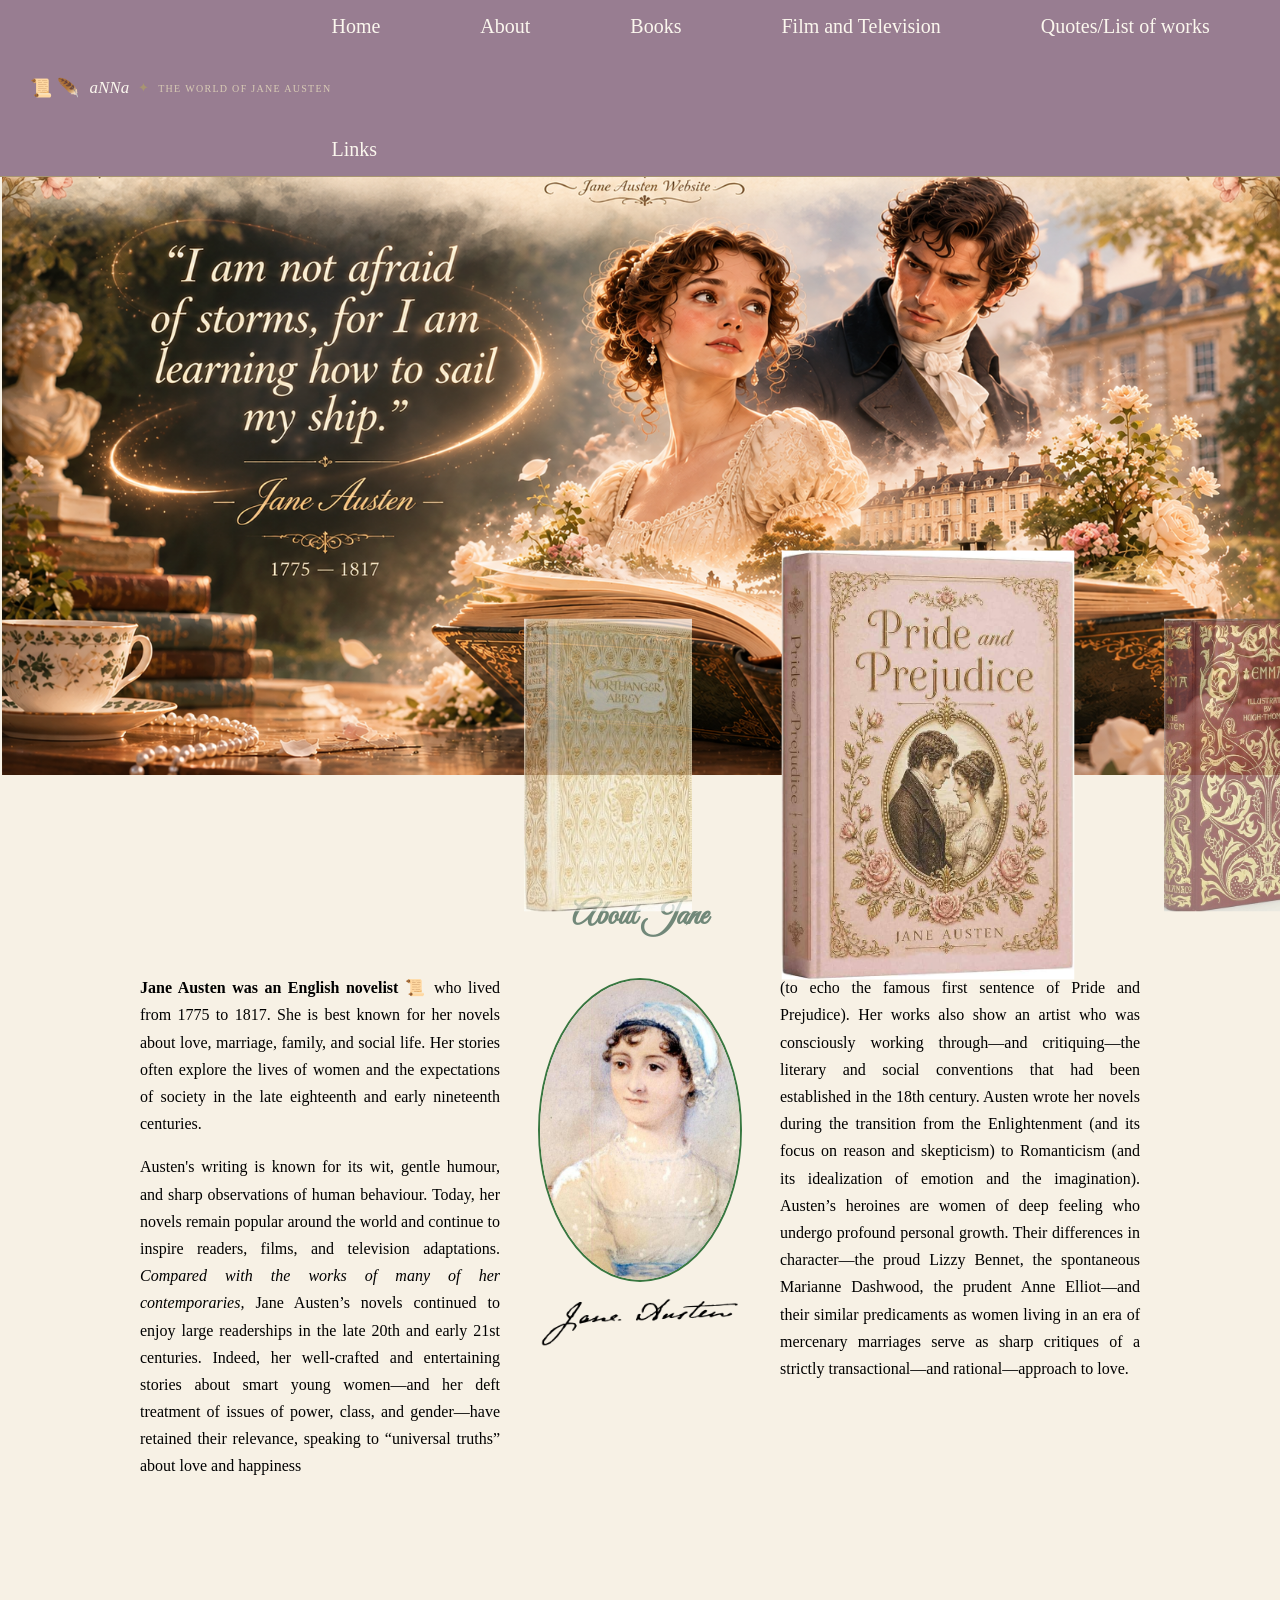
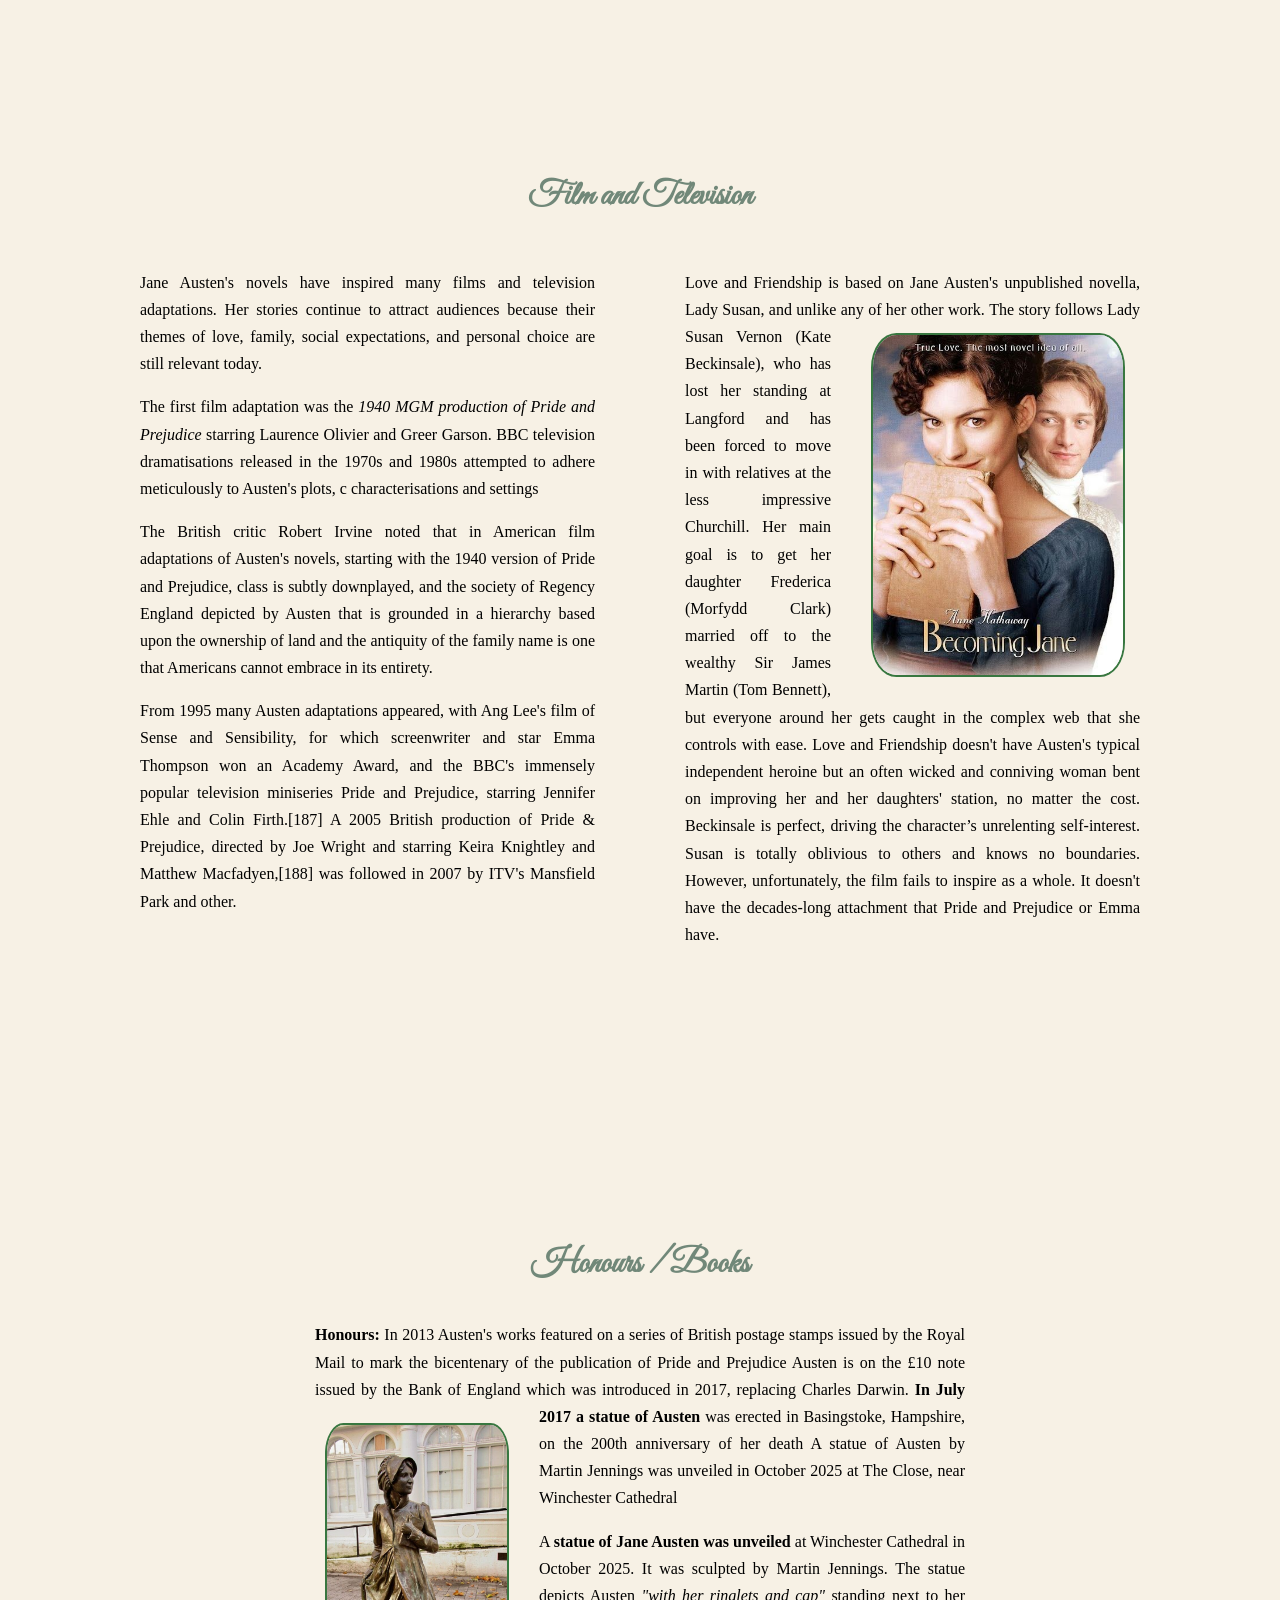
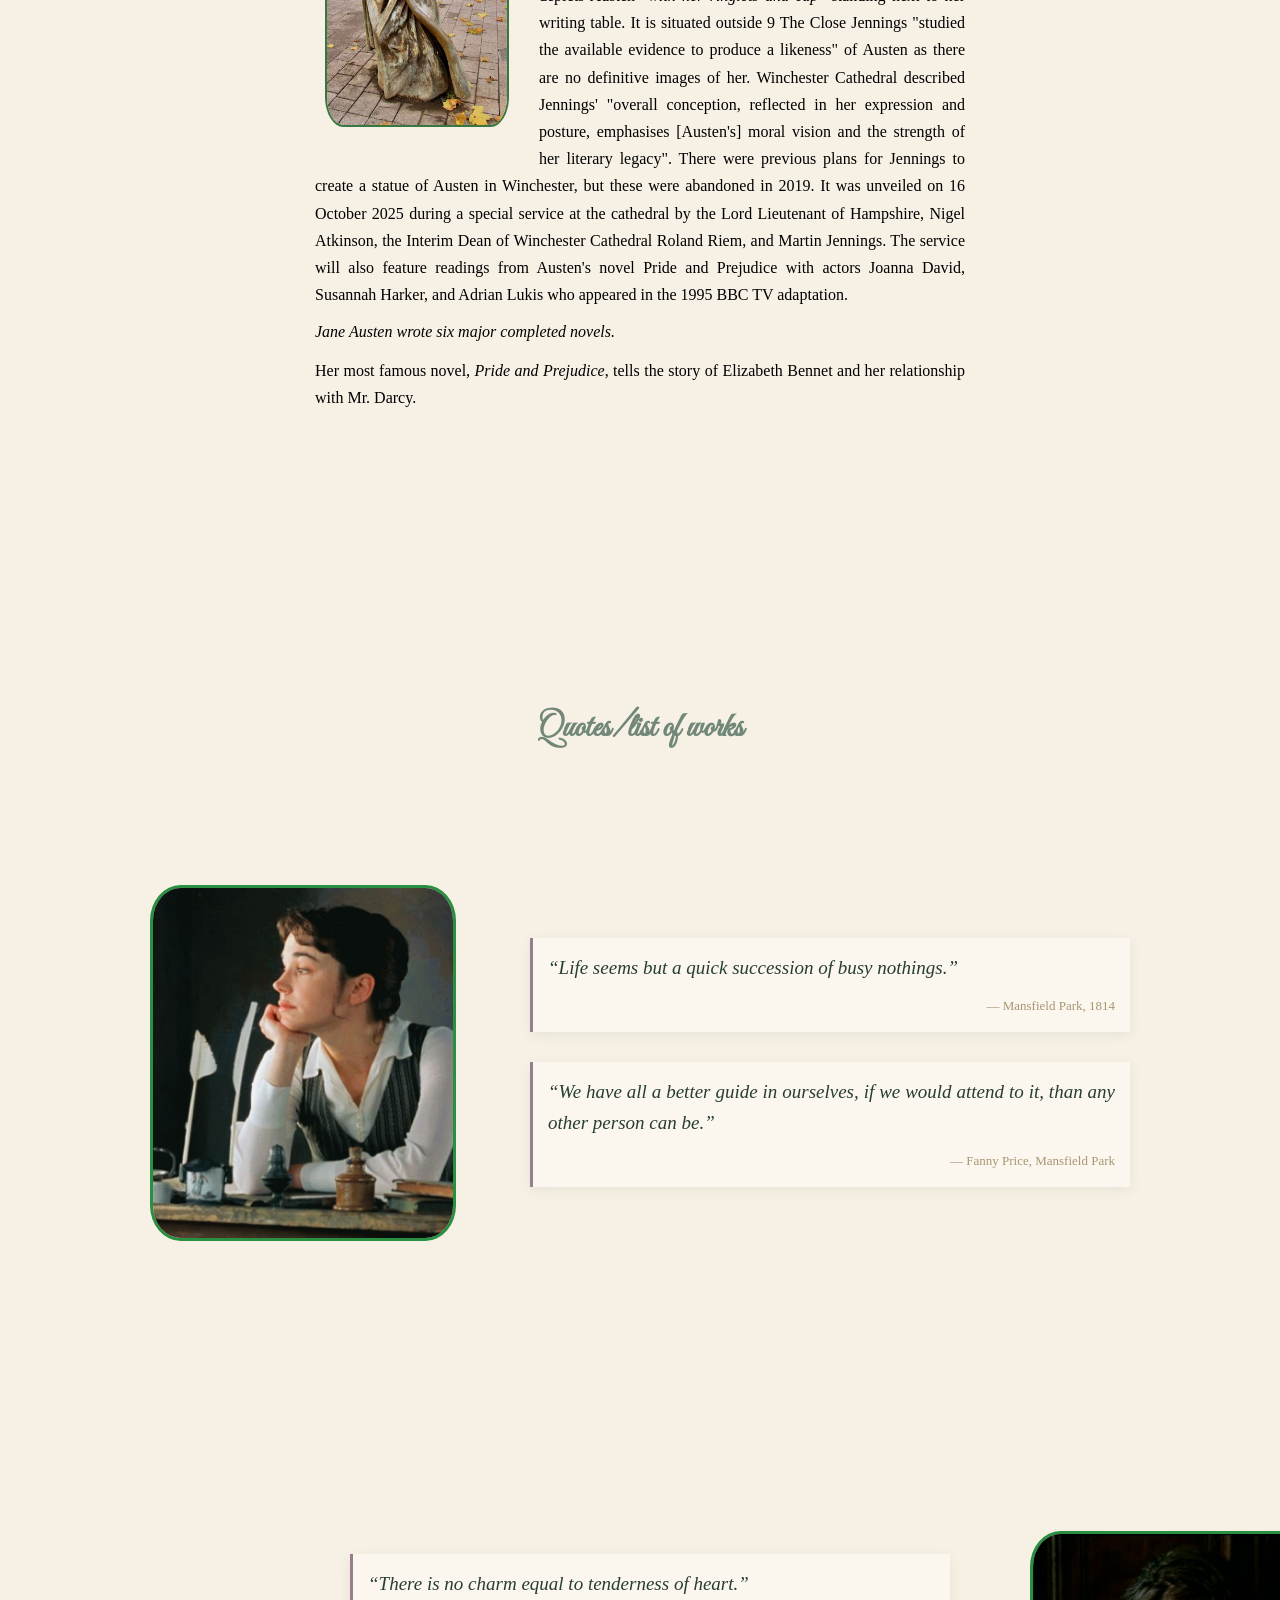
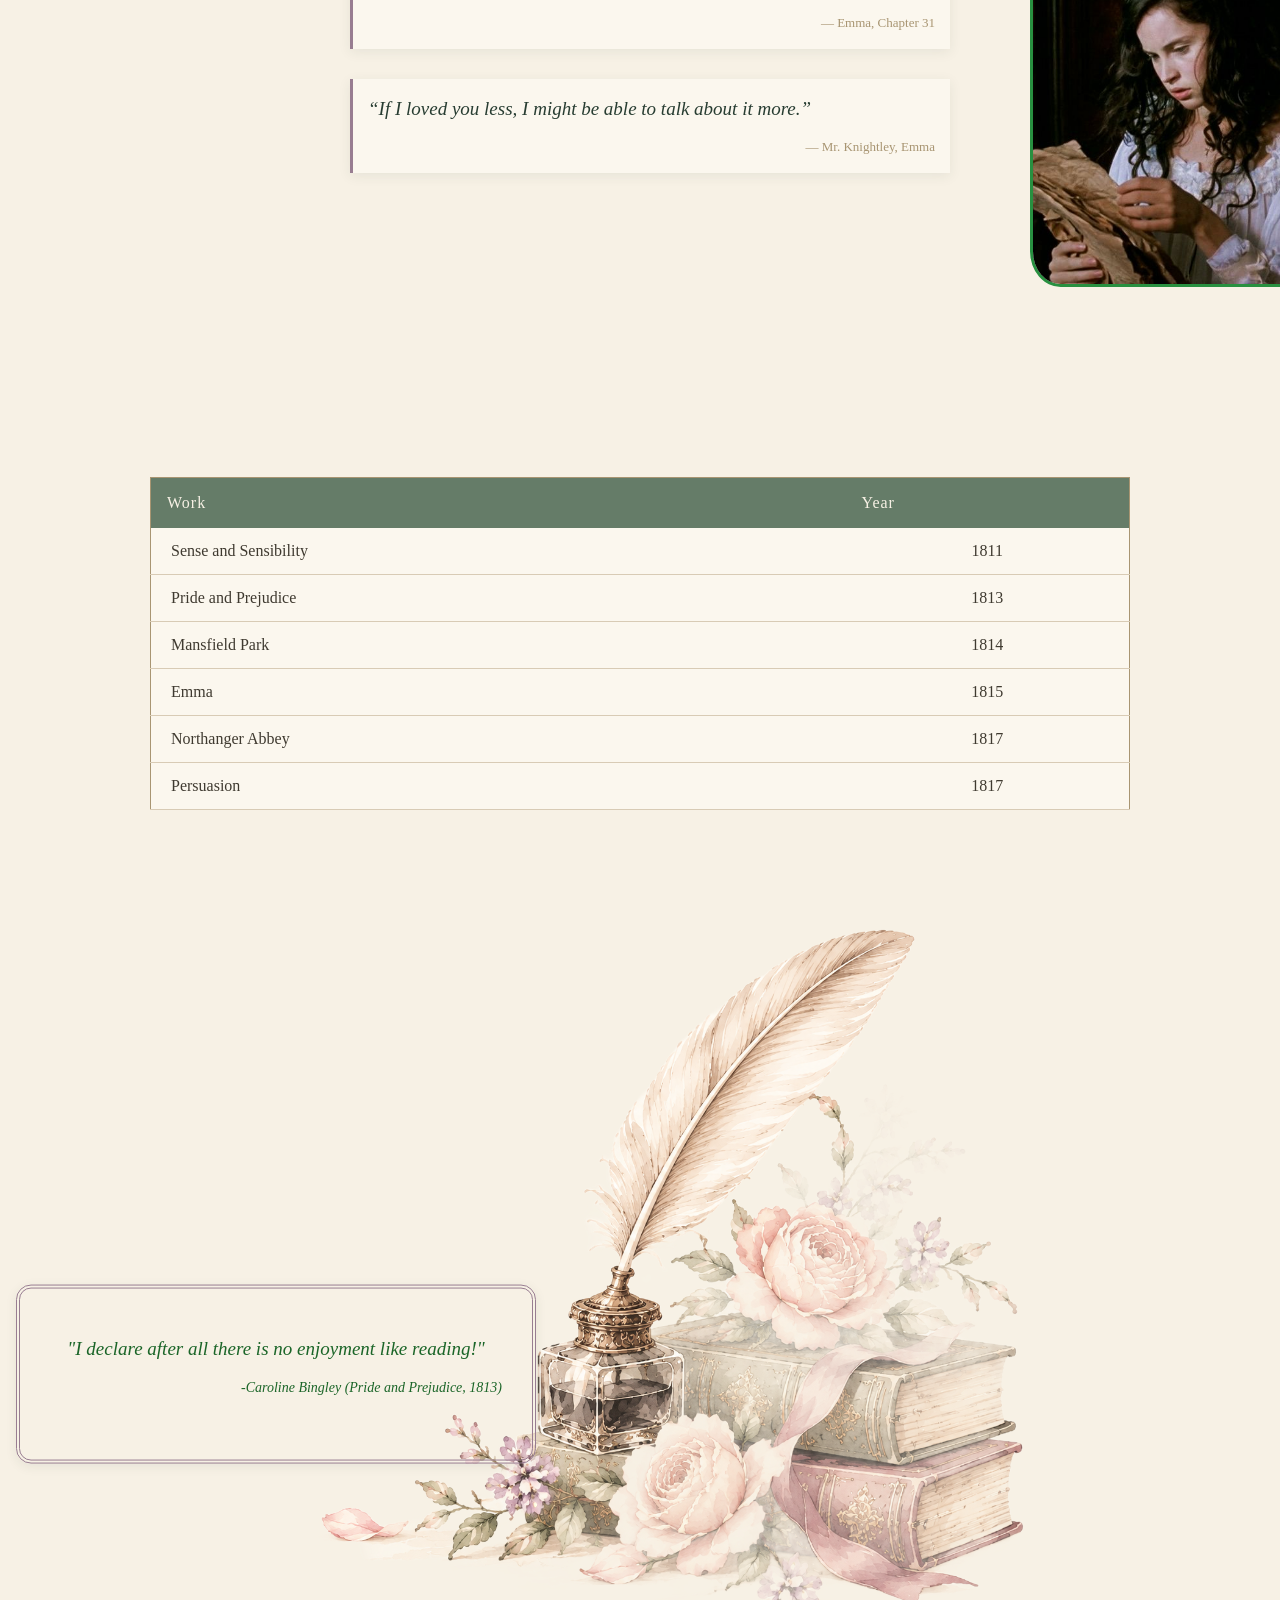
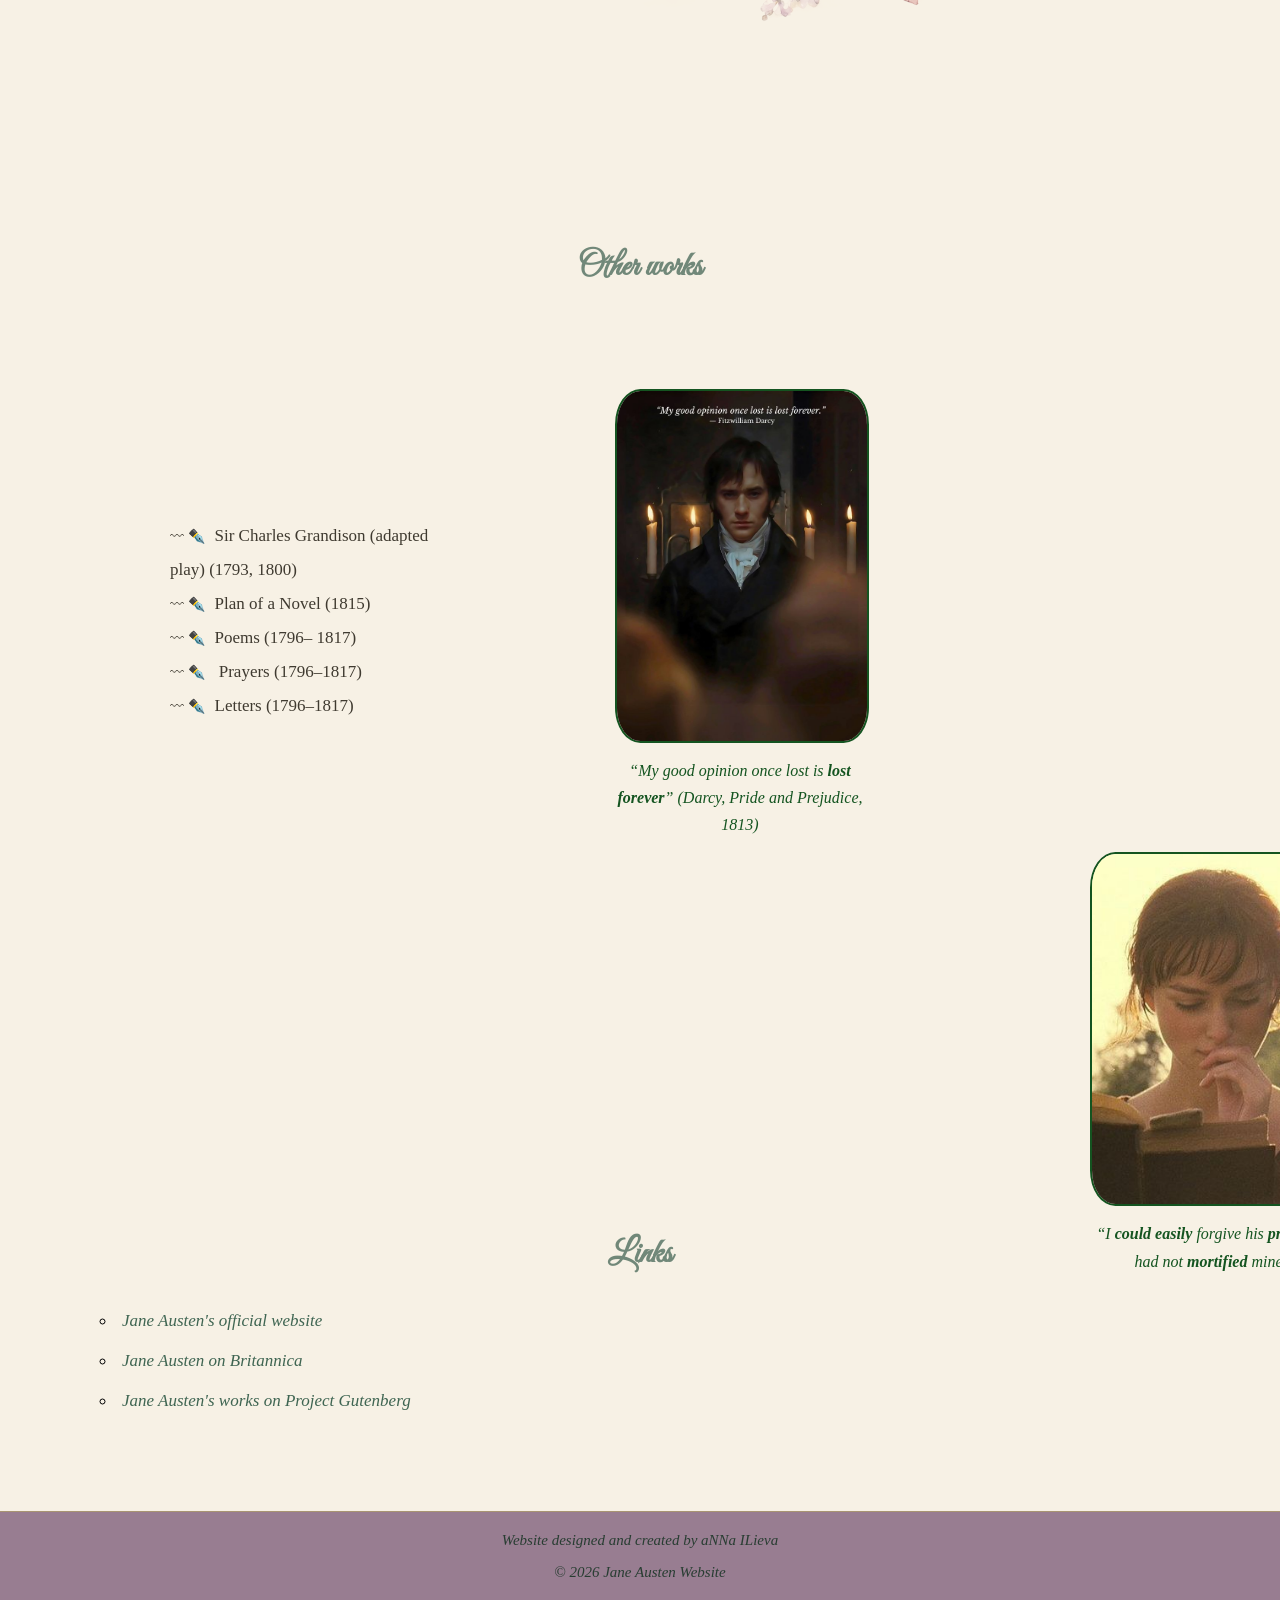
<file: index.html>
<!Doctype html>
<html lang="en">
  <head>
    <meta charset="UTF-8">
    <meta name="viewport" content="width=device-width, initial-scale=1.0">
    <title> ✒️ Jane Austen | Website Project</title>
<link rel="icon" type="image/png" sizes="16x16" href="image/favicon-16x16.png">
    <link rel="stylesheet" href="style/style.css">
  </head>
  
  <body id="home">
  
    <header>
      <div class="logo">
    <span class="logo-main">aNNa</span>
    <span class="logo-star">✦</span>
    <span class="logo-sub">THE WORLD OF JANE AUSTEN</span>
</div>
      <nav>
        <a href="#home">Home</a>
        <a href="#about">About</a>
        <a href="#books">Books</a>
        <a href="#film">Film and Television</a>
        <a href="#list">Quotes/List of works </a>
        <a href="#links">Links</a>
      </nav>
    </header>
    <main>



<section class="hero-slider">
    <img
        class="background"
        src="image/Austen Romance in Bloom.png"
        alt="Jane Austen — Literature, Elegance, Timelessness"
    >
</section>

<div class="book-carousel">
    <img src="image/book1.png" class="book-cover" alt="Book 1">
    <img src="image/book2.png" class="book-cover" alt="Book 2">
    <img src="image/book3.png" class="book-cover" alt="Book 3">
</div>
  
    <section id="about">

      <h2> About Jane </h2>


      <div class="about-layout">

    <div class="about-left">
      
    <p>
       <strong> Jane Austen was an English novelist &#128220</strong>  who lived from 1775 to 1817.
        She is best known for her novels about love, marriage, family,
        and social life. 
       
        Her stories often explore the lives of women
        and the expectations of society in the late eighteenth and early
        nineteenth centuries.
    </p> 
    
  
    <p>
    Austen's writing is known for its wit, gentle humour, and sharp
        observations of human behaviour. Today, her novels remain popular
        around the world and continue to inspire readers, films, and
        television adaptations.
   <em> Compared with the works of many of her contemporaries,  </em> 
      Jane Austen’s novels continued to enjoy large readerships in the late 20th and early 21st centuries. 
      Indeed, her well-crafted and entertaining stories about smart young women—and her deft treatment of issues of power,
       class, and gender—have retained their relevance, speaking to “universal truths” 
       about love and happiness 
    </p>
     </div>
      <div class="portrait-box">

    <img src="image/jane-austen.jpeg"
         alt="Portrait of Jane Austen"
         class="jane-austen">

    <img src="image/Jane_Austen_signature_from_her_will.svg.webp"
         alt="Jane Austen's signature"
         class="signature">

</div>
   
        <div class="about-right">
         
    <p> 
      (to echo the famous first sentence of Pride and Prejudice).
       Her works also show an artist who was consciously working through—and critiquing—the
        literary and social conventions that had been established in the 18th century.
         Austen wrote her novels during the transition from the Enlightenment 
         (and its focus on reason and skepticism) to Romanticism (and its idealization
         of emotion and the imagination).
          Austen’s heroines are women of deep feeling who undergo profound personal growth. 
          Their differences in character—the proud Lizzy Bennet, the spontaneous Marianne Dashwood, 
          the prudent Anne Elliot—and their similar predicaments as women living in an era of 
          mercenary marriages serve as sharp critiques of a strictly transactional—and rational—approach to love.
    </p>
    </div>
</div>
     </section>
    
   
    <section id="film"
    class="film-text"
     >
     <h2> Film and Television</h2>
     <div class="film-content">
    <div class="film-left">
    <p>
     Jane Austen's novels have inspired many films and television
        adaptations. Her stories continue to attract audiences because
        their themes of love, family, social expectations, and personal
        choice are still relevant today.
    </p>
    <p> 
      The first film adaptation was the <em> 1940 MGM production of Pride and Prejudice </em>
  
      starring Laurence Olivier and Greer Garson. BBC television dramatisations 
      released in the
      
       
      1970s and 1980s attempted to adhere meticulously to Austen's plots, c
      characterisations and settings
    </p>

    <p> 
      The British critic Robert Irvine noted that in American film adaptations of Austen's novels, 
      starting with the 1940 version of Pride and Prejudice, class is subtly downplayed, 
      and the society of Regency England 
     
      depicted by Austen that is grounded in a hierarchy based upon the ownership of land and 
      the antiquity of the family name is one that Americans cannot embrace in its entirety.
    </p>
    <p> 
      From 1995 many Austen adaptations appeared, with Ang Lee's film of Sense and Sensibility, for which screenwriter 
      and star Emma Thompson won an Academy Award, and the BBC's immensely popular television miniseries Pride and Prejudice, 
      starring Jennifer Ehle and Colin Firth.[187] A 2005 British production of Pride & Prejudice, directed by Joe Wright and 
      starring Keira Knightley and Matthew Macfadyen,[188] was followed in 2007 by ITV's Mansfield Park and other.
    </div>

    <div class="film-right">
  
    
  
    <p>
      Love and Friendship is based on Jane Austen's unpublished novella, Lady Susan, and unlike any of her other work. 
      <img src="image/Tv.jpg"  alt="Film and Television"class="film">
      The story follows Lady Susan Vernon (Kate Beckinsale), who has lost her standing at Langford and has been forced to move 
      in with relatives at the less impressive Churchill. Her main goal is to get her daughter Frederica (Morfydd Clark) married off 
      to the wealthy 
      Sir James Martin (Tom Bennett), but everyone around her gets caught in the complex web that she controls with ease.
Love and Friendship doesn't have Austen's typical independent heroine but an often wicked and conniving woman bent on
 improving her and her daughters' station, no matter the cost. Beckinsale is perfect, driving the character’s unrelenting self-interest. 
 Susan is totally oblivious to others and knows no boundaries. However, unfortunately, the film fails to inspire as a whole. 
 It doesn't have the decades-long attachment that Pride and Prejudice or Emma have.
    </p>

    </div>
</div>
   
     </section>

     <section id="books"> 
    <h2>Honours / Books </h2>
  
       <p> <b>Honours: </b>    
    
      In 2013 Austen's works featured on a series of British postage stamps issued by the Royal Mail to mark
       the bicentenary of the publication of Pride and Prejudice
    Austen is on the £10 note issued by the Bank of England which was introduced in 2017, replacing Charles Darwin.
    <img src="image/jane_austen_statue.jpg" alt="Statue of Jane Austen" class="statue">
     <strong> In July 2017 a statue of Austen </strong> was erected in Basingstoke, Hampshire, on the 200th anniversary of her death
    A statue of Austen by Martin Jennings was unveiled in October 2025 at The Close, near Winchester Cathedral
    </p>
    <p> 
      A <strong> statue of Jane Austen was unveiled</strong> at Winchester Cathedral in October 2025. It was sculpted by Martin Jennings.

The statue depicts Austen <em> "with her ringlets and cap"   </em>standing next to her writing table. It is situated outside 9 The Close
Jennings "studied the available evidence to produce a likeness" of Austen as there are no definitive images of her. 
Winchester Cathedral described Jennings' "overall conception, reflected in her expression and posture, 
emphasises [Austen's] moral vision and the strength of her literary legacy".

There were previous plans for Jennings to create a statue of Austen in Winchester, but these were abandoned in 2019.
It was unveiled on 16 October 2025 during a special service at the cathedral by the Lord Lieutenant of Hampshire, Nigel Atkinson, 
the Interim Dean of Winchester Cathedral Roland Riem, and Martin Jennings. The service will also feature readings 
from Austen's novel Pride and Prejudice with actors Joanna David, Susannah Harker, and Adrian Lukis who appeared 
in the 1995 BBC TV adaptation.
    </p>
      <em>Jane Austen wrote six major completed novels. </em>
    
     
      <p>
         Her most famous novel, <em>Pride and Prejudice</em>, tells the
        story of Elizabeth Bennet and her relationship with Mr. Darcy.
      </p>
        </section>
  
    <section id="list" class="list-text">
      <h2> Quotes/list of works</h2>
      <div class="works-layout">

      <div class="works-first-row">
      <div class="works-photo">
         <img  src="image/park1.jpg" alt="Mansfield Park">
        </div>
         <div class="work-quotes">
        <div class="work-quote">
      “Life seems but a quick succession of busy nothings.”
      <p>— Mansfield Park, 1814</p>
    </div>
    <div class="work-quote">
“We have all a better guide in ourselves, if we would attend to it, than any other person can be.”
<p> — Fanny Price, Mansfield Park</p>
</div>
</div>
</div>
 <div class="works-second-row">
        <div class="work-quotes">
        <div class="work-quote">
             “There is no charm equal to tenderness of heart.”
      <p>— Emma, Chapter 31</p>
      </div>
     
         <div class="work-quote">
      “If I loved you less, I might be able to talk about it more.”
      <p>— Mr. Knightley, Emma</p>
    </div>
    </div>
     <div class="works-photo works-photo2">
        <img src= "image/abbey2.jpg" alt="Northanger Abbey">
        </div>
       
  
    </div>
          <div class="works-table">
      <table>
        <tr>
          <th>Work</th>
          <th>Year</th>
        </tr>
         <tr><td>Sense and Sensibility</td><td>1811</td></tr>
        <tr><td>Pride and Prejudice</td><td>1813</td></tr>
        <tr><td>Mansfield Park</td><td>1814</td></tr>
        <tr><td>Emma</td><td>1815</td></tr>
        <tr><td>Northanger Abbey</td><td>1817</td></tr>
        <tr><td>Persuasion</td><td>1817</td></tr>
      </table>
      </div>
      </div>
    <div class="q-decoration-image">

  <img src="image/vintage2.png"
       alt="Vintage books and quill"
       class="quote-image2">
  <div class="quote-decoration">

    <div class="quote-box">
      <blockquote>
        "I declare after all there is no enjoyment like reading!"

        <p class="quote-author">
          -Caroline Bingley
          <cite>(Pride and Prejudice, 1813)</cite>
        </p>
      </blockquote>
</div>
  </div>
</div>
</section>

        <section class="other-section">
      <h2>Other works</h2>
       <div class="other-layout">
         <div class="other-list">
      <ul>
        <li>Sir Charles Grandison
           (adapted play) (1793, 1800)</li>
        <li>Plan of a Novel (1815)</li>
        <li>Poems (1796– 1817)</li> 
         <li> Prayers (1796–1817)  </li>
          <li>Letters (1796–1817) </li>
      </ul>
      </div>
       <div class="other-space"></div>
        <div class="other-photo">
          <img src="image/other1.jpg" alt="Darcy">
          <p class="other-photo-caption">
    <q>My good opinion once lost is <b>lost forever</b></q>
    <cite>(Darcy, Pride and Prejudice, 1813)</cite>
</p>
        </div>

        <div class="other-photo2">
           <img src="image/other2.jpg" alt ="Elizabeth">
           <p class="other-photo-caption">
        <q>I <b>could easily</b> forgive his <b>pride</b> if he had not <b>mortified</b> mine.</q>
        </div>
          </div>
           
    </section>
 
   
    <section id="links">
      <h2>Links</h2>
      <ul>
        <li><a href="https://www.janeausten.org/" target="_blank">Jane Austen's official website</a></li>
        <li><a href="https://www.britannica.com/biography/Jane-Austen" target="_blank">Jane Austen on Britannica</a></li>
        <li><a href="https://www.gutenberg.org/ebooks/author/68" target="_blank">Jane Austen's works on Project Gutenberg</a></li>
      </ul>
    </section>
    </main>
   <footer>
   
    <p>Website designed and created by aNNa ILieva</p>
    <p>© 2026 Jane Austen Website</p>
    </div>
    
</footer>
    <script src="script.js"></script>
  </body>
</html>
</file>
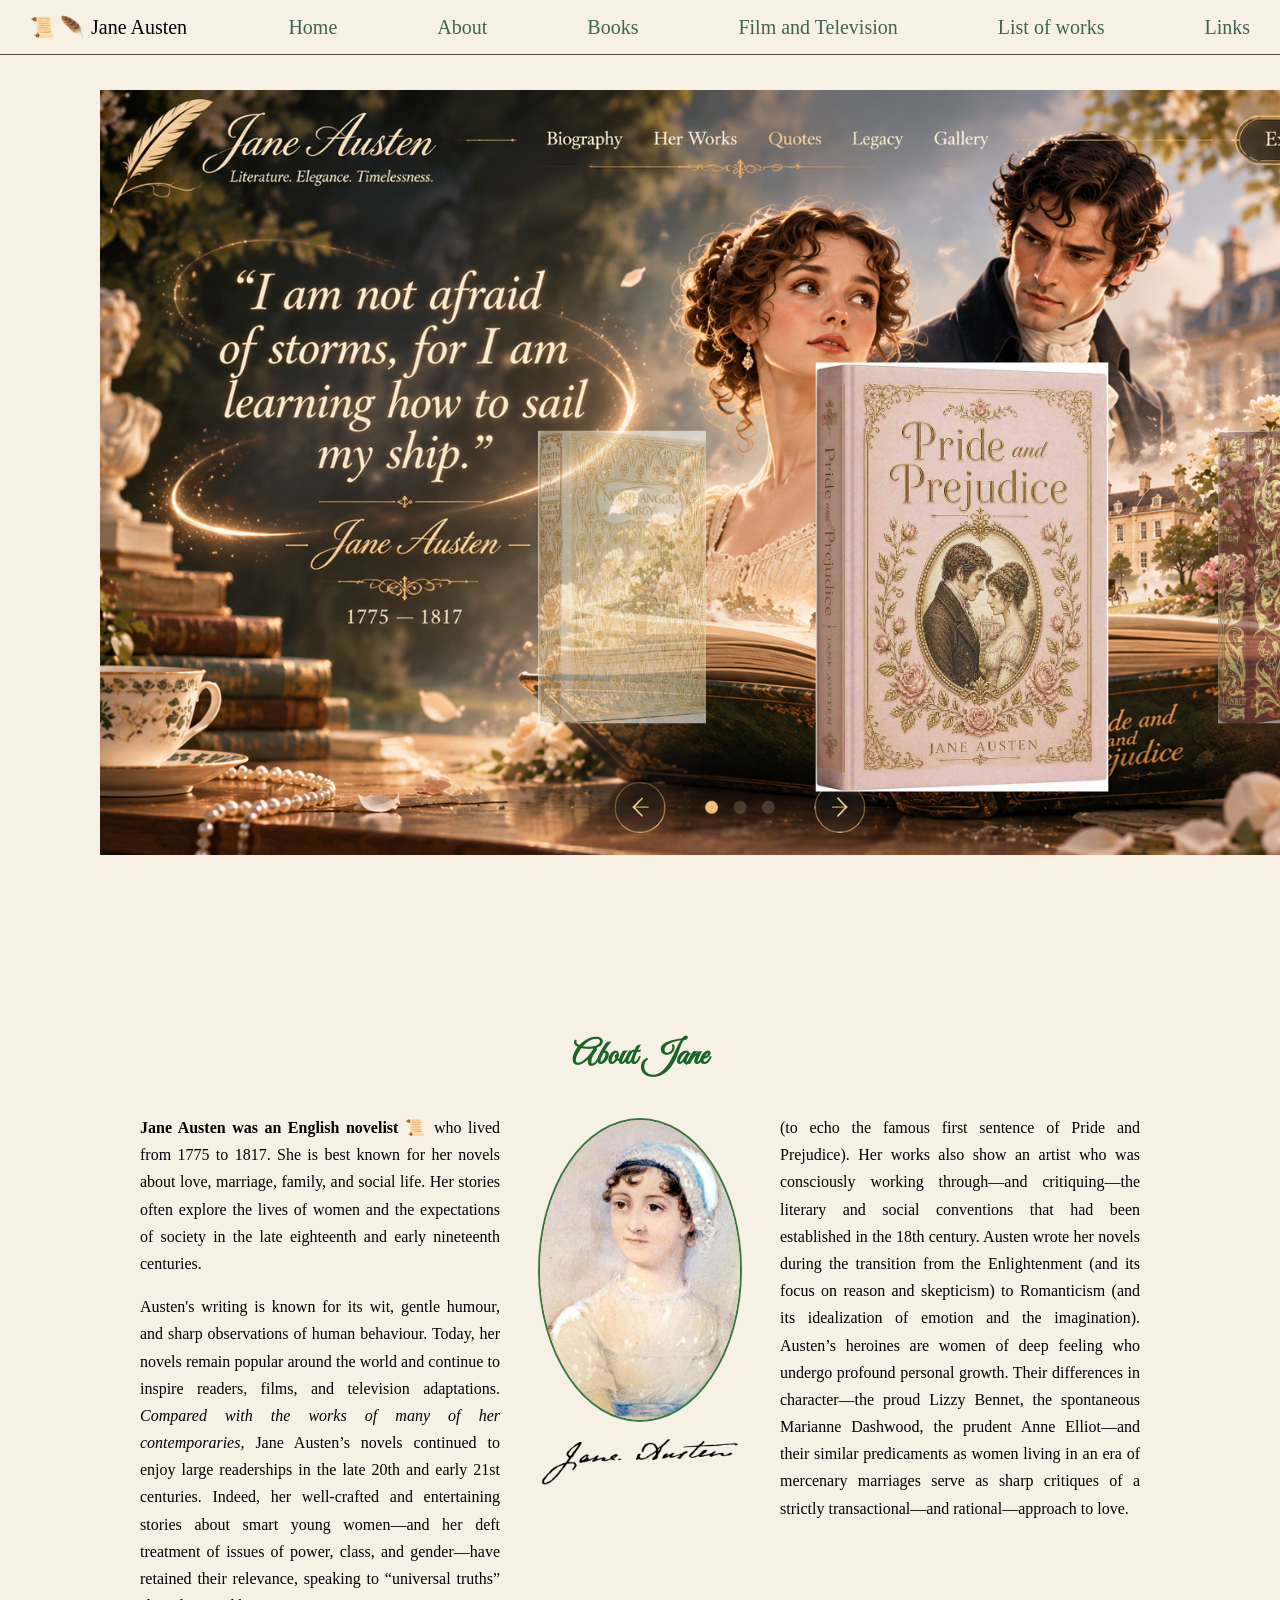
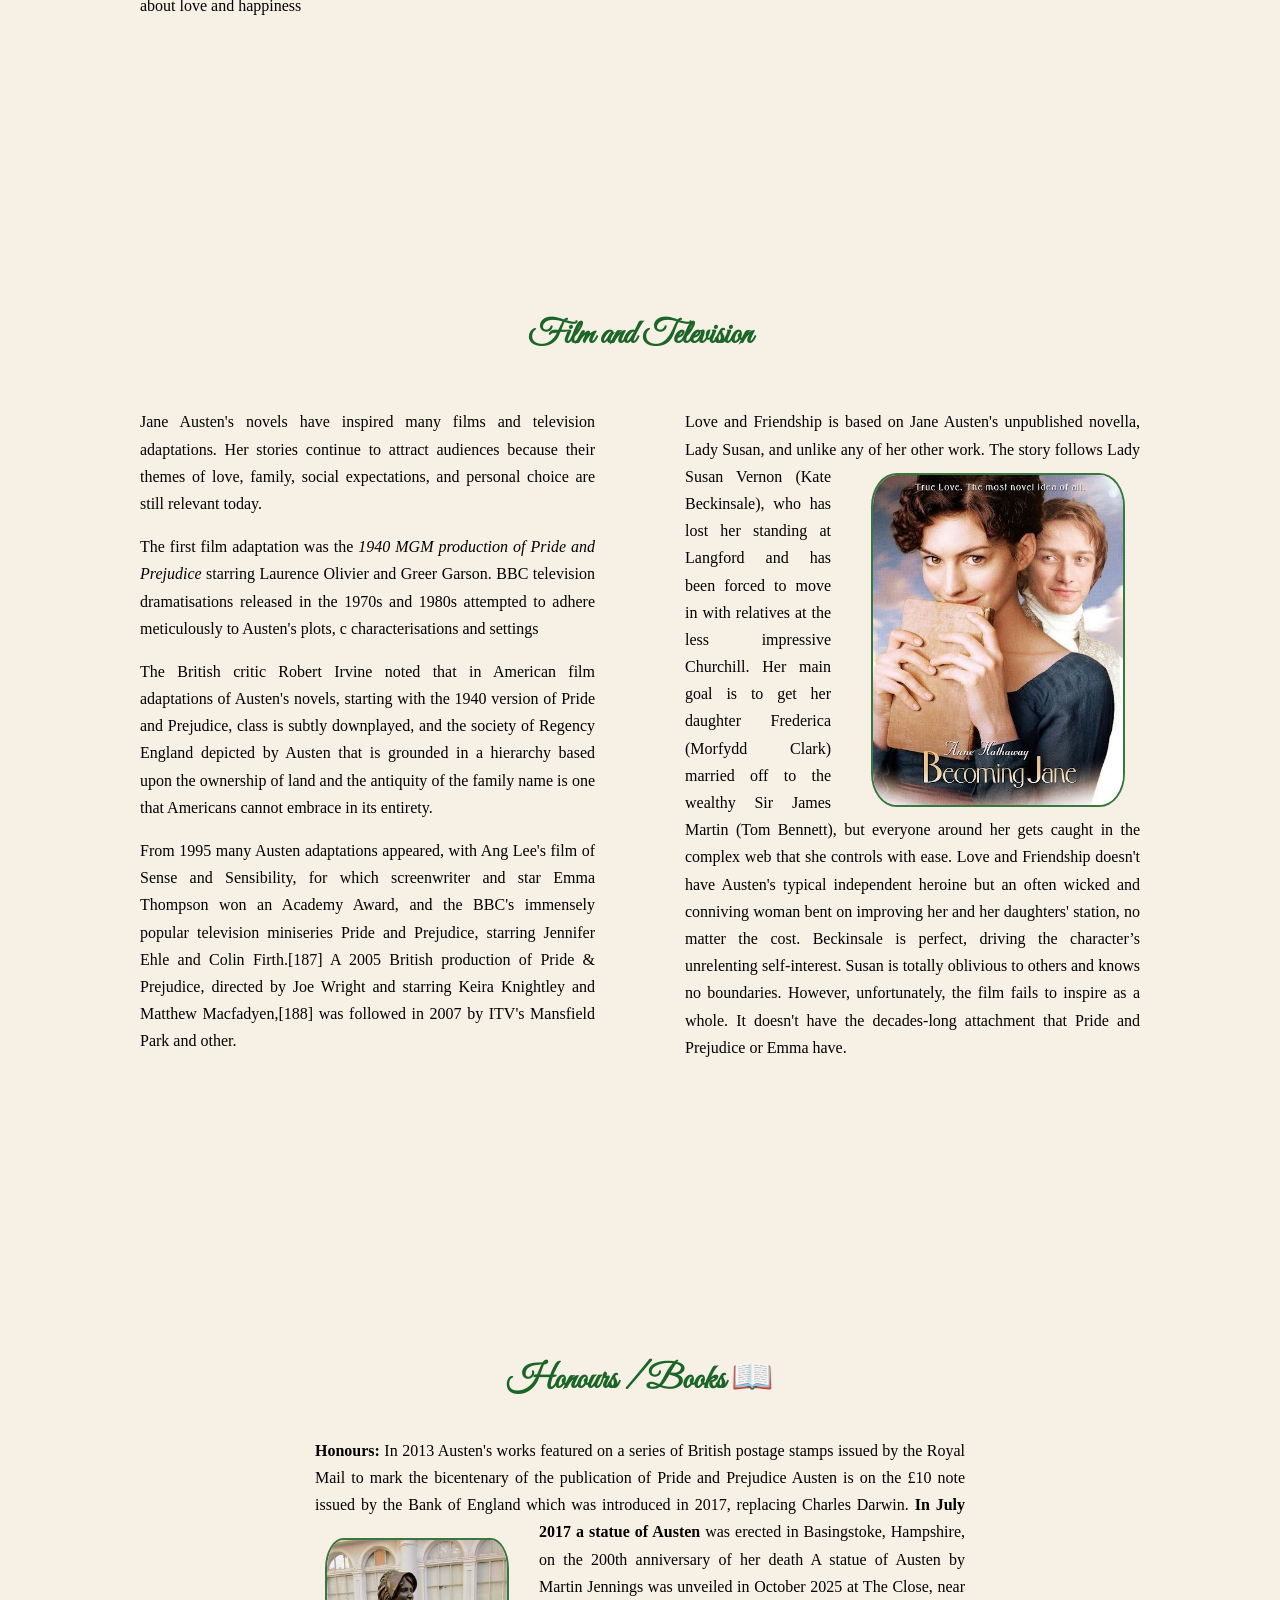
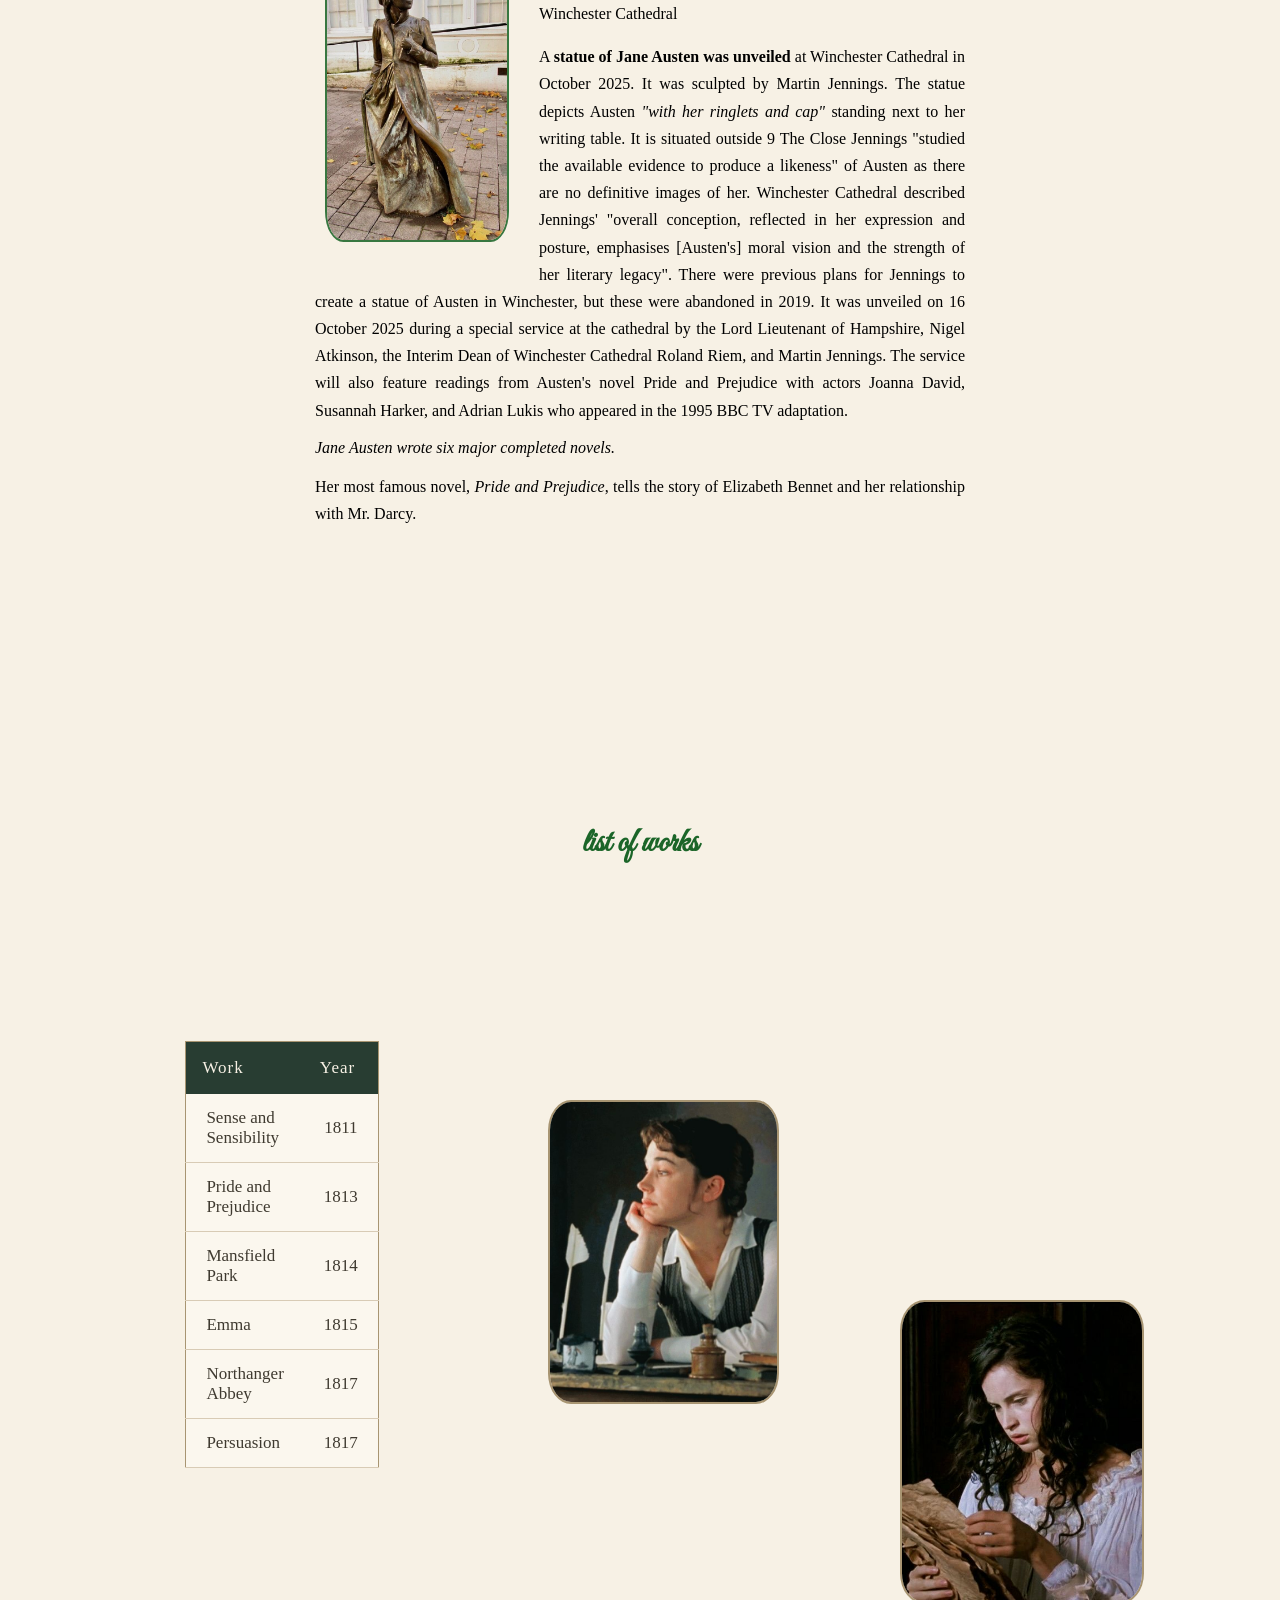
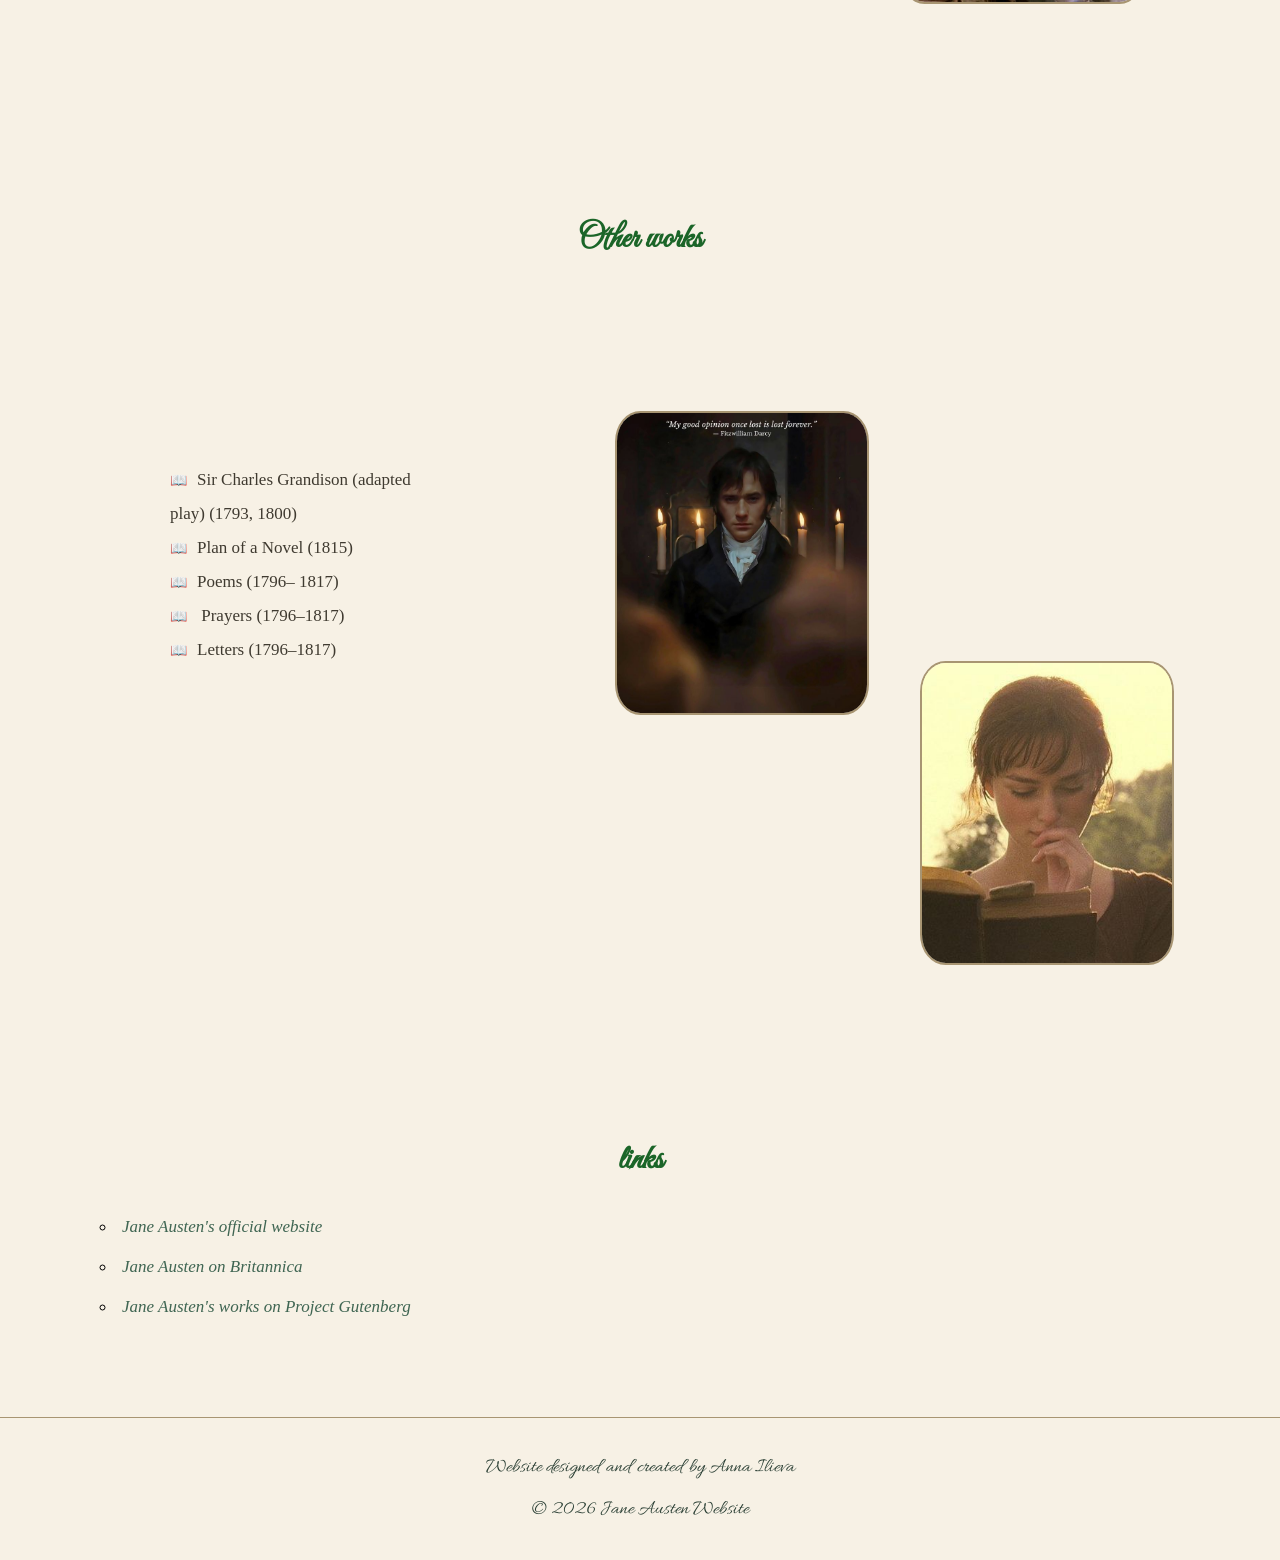
<file: Ostin project/index.html>
<!Doctype html>
<html lang="en">
  <head>
    <meta charset="UTF-8">
    <meta name="viewport" content="width=device-width, initial-scale=1.0">
    <title> Jane Austen</title>
<link rel="icon" type="image/png" sizes="16x16" href="image/favicon-16x16.png">
    <link rel="stylesheet" href="style/style.css">
  </head>
  
  <body id="home">
  
    <header>
      <div class="logo">Jane Austen</div>
      <nav>
        <a href="#home">Home</a>
        <a href="#about">About</a>
        <a href="#books">Books</a>
        <a href="#film">Film and Television</a>
        <a href="#list">List of works </a>
        <a href="#links">Links</a>
      </nav>
    </header>
    <main>


 <section class="hero-slider">

    <img class="background" src="image/hero2.jpg" alt="English manor">

  

    <div class="book-carousel">

        <img class="book-cover active"
             src="image/book1.png" alt="Pride and Prejudice">

        <img class="book-cover"
             src="image/book2.png" alt="Sense and Sensibility">

        <img class="book-cover"
             src="image/book3.png" alt="Emma">

    </div>

</section>

  
    <section id="about">

      <h2> About Jane </h2>


      <div class="about-layout">

    <div class="about-left">
      
    <p>
       <strong> Jane Austen was an English novelist &#128220</strong>  who lived from 1775 to 1817.
        She is best known for her novels about love, marriage, family,
        and social life. 
       
        Her stories often explore the lives of women
        and the expectations of society in the late eighteenth and early
        nineteenth centuries.
    </p> 
    
  
    <p>
    Austen's writing is known for its wit, gentle humour, and sharp
        observations of human behaviour. Today, her novels remain popular
        around the world and continue to inspire readers, films, and
        television adaptations.
   <em> Compared with the works of many of her contemporaries,  </em> 
      Jane Austen’s novels continued to enjoy large readerships in the late 20th and early 21st centuries. 
      Indeed, her well-crafted and entertaining stories about smart young women—and her deft treatment of issues of power,
       class, and gender—have retained their relevance, speaking to “universal truths” 
       about love and happiness 
    </p>
     </div>
      <div class="portrait-box">

    <img src="image/jane-austen.jpeg"
         alt="Portrait of Jane Austen"
         class="jane-austen">

    <img src="image/Jane_Austen_signature_from_her_will.svg.webp"
         alt="Jane Austen's signature"
         class="signature">

</div>
   
        <div class="about-right">
         
    <p> 
      (to echo the famous first sentence of Pride and Prejudice).
       Her works also show an artist who was consciously working through—and critiquing—the
        literary and social conventions that had been established in the 18th century.
         Austen wrote her novels during the transition from the Enlightenment 
         (and its focus on reason and skepticism) to Romanticism (and its idealization
         of emotion and the imagination).
          Austen’s heroines are women of deep feeling who undergo profound personal growth. 
          Their differences in character—the proud Lizzy Bennet, the spontaneous Marianne Dashwood, 
          the prudent Anne Elliot—and their similar predicaments as women living in an era of 
          mercenary marriages serve as sharp critiques of a strictly transactional—and rational—approach to love.
    </p>
    </div>
</div>
     </section>
    
   
    <section id="film"
    class="film-text"
     >
     <h2> Film and Television</h2>
     <div class="film-content">
    <div class="film-left">
    <p>
     Jane Austen's novels have inspired many films and television
        adaptations. Her stories continue to attract audiences because
        their themes of love, family, social expectations, and personal
        choice are still relevant today.
    </p>
    <p> 
      The first film adaptation was the <em> 1940 MGM production of Pride and Prejudice </em>
  
      starring Laurence Olivier and Greer Garson. BBC television dramatisations 
      released in the
      
       
      1970s and 1980s attempted to adhere meticulously to Austen's plots, c
      characterisations and settings
    </p>

    <p> 
      The British critic Robert Irvine noted that in American film adaptations of Austen's novels, 
      starting with the 1940 version of Pride and Prejudice, class is subtly downplayed, 
      and the society of Regency England 
     
      depicted by Austen that is grounded in a hierarchy based upon the ownership of land and 
      the antiquity of the family name is one that Americans cannot embrace in its entirety.
    </p>
    <p> 
      From 1995 many Austen adaptations appeared, with Ang Lee's film of Sense and Sensibility, for which screenwriter 
      and star Emma Thompson won an Academy Award, and the BBC's immensely popular television miniseries Pride and Prejudice, 
      starring Jennifer Ehle and Colin Firth.[187] A 2005 British production of Pride & Prejudice, directed by Joe Wright and 
      starring Keira Knightley and Matthew Macfadyen,[188] was followed in 2007 by ITV's Mansfield Park and other.
    </div>

    <div class="film-right">
  
    
  
    <p>
      Love and Friendship is based on Jane Austen's unpublished novella, Lady Susan, and unlike any of her other work. 
      <img src="image/Tv.jpg"  alt="Film and Television"class="film">
      The story follows Lady Susan Vernon (Kate Beckinsale), who has lost her standing at Langford and has been forced to move 
      in with relatives at the less impressive Churchill. Her main goal is to get her daughter Frederica (Morfydd Clark) married off 
      to the wealthy 
      Sir James Martin (Tom Bennett), but everyone around her gets caught in the complex web that she controls with ease.
Love and Friendship doesn't have Austen's typical independent heroine but an often wicked and conniving woman bent on
 improving her and her daughters' station, no matter the cost. Beckinsale is perfect, driving the character’s unrelenting self-interest. 
 Susan is totally oblivious to others and knows no boundaries. However, unfortunately, the film fails to inspire as a whole. 
 It doesn't have the decades-long attachment that Pride and Prejudice or Emma have.
    </p>

    </div>
</div>
   
     </section>

     <section id="books"> 
    <h2>Honours / Books   &#128214</h2>
  
       <p> <b>Honours: </b>    
    
      In 2013 Austen's works featured on a series of British postage stamps issued by the Royal Mail to mark
       the bicentenary of the publication of Pride and Prejudice
    Austen is on the £10 note issued by the Bank of England which was introduced in 2017, replacing Charles Darwin.
    <img src="image/jane_austen_statue.jpg" alt="Statue of Jane Austen" class="statue">
     <strong> In July 2017 a statue of Austen </strong> was erected in Basingstoke, Hampshire, on the 200th anniversary of her death
    A statue of Austen by Martin Jennings was unveiled in October 2025 at The Close, near Winchester Cathedral
    </p>
    <p> 
      A <strong> statue of Jane Austen was unveiled</strong> at Winchester Cathedral in October 2025. It was sculpted by Martin Jennings.

The statue depicts Austen <em> "with her ringlets and cap"   </em>standing next to her writing table. It is situated outside 9 The Close
Jennings "studied the available evidence to produce a likeness" of Austen as there are no definitive images of her. 
Winchester Cathedral described Jennings' "overall conception, reflected in her expression and posture, 
emphasises [Austen's] moral vision and the strength of her literary legacy".

There were previous plans for Jennings to create a statue of Austen in Winchester, but these were abandoned in 2019.
It was unveiled on 16 October 2025 during a special service at the cathedral by the Lord Lieutenant of Hampshire, Nigel Atkinson, 
the Interim Dean of Winchester Cathedral Roland Riem, and Martin Jennings. The service will also feature readings 
from Austen's novel Pride and Prejudice with actors Joanna David, Susannah Harker, and Adrian Lukis who appeared 
in the 1995 BBC TV adaptation.
    </p>
      <em>Jane Austen wrote six major completed novels. </em>
    
     
      <p>
         Her most famous novel, <em>Pride and Prejudice</em>, tells the
        story of Elizabeth Bennet and her relationship with Mr. Darcy.
      </p>
        </section>
  
    <section id="list" class="list-text">
      <h2> list of works</h2>
      <div class="works-layout">

        <div class="works-table">
      <table>
        <tr>
          <th>Work</th>
          <th>Year</th>
        </tr>
        <tr>
          <td>Sense and Sensibility</td>
          <td>1811</td>
        </tr>
        <tr>
          <td>Pride and Prejudice</td>
          <td>1813</td>
        </tr>
        <tr>
          <td>Mansfield Park</td>
          <td>1814</td>
        </tr>
        <tr>
          <td>Emma</td>
          <td>1815</td>
        </tr>
        <tr>
          <td>Northanger Abbey</td>
          <td>1817</td>
        </tr>
        <tr>
          <td>Persuasion</td>
          <td>1817</td>
        </tr>
      </table>
      </div>
      <div class="empty-space"></div>
      <div class="works-photo">
         <img  src="image/park1.jpg" alt="Mansfield Park">
        </div>
         <div class="works-photo2">
        <img src= "image/abbey2.jpg" alt="Northanger Abbey">
        </div>
        </div>
        </section>
        <section class="other-section">
      <h2>Other works</h2>
       <div class="other-layout">
         <div class="other-list">
      <ul>
        <li>Sir Charles Grandison
           (adapted play) (1793, 1800)</li>
        <li>Plan of a Novel (1815)</li>
        <li>Poems (1796– 1817)</li> 
         <li> Prayers (1796–1817)  </li>
          <li>Letters (1796–1817) </li>
      </ul>
      </div>
       <div class="other-space"></div>
        <div class="other-photo">
          <img src="image/other1.jpg" alt="Darcy">
        </div>

        <div class="other-photo2">
           <img src="image/other2.jpg" alt ="Elizabeth">
        </div>
          </div>
    </section>
  
   
    <section id="links">
      <h2>links</h2>
      <ul>
        <li><a href="https://www.janeausten.org/" target="_blank">Jane Austen's official website</a></li>
        <li><a href="https://www.britannica.com/biography/Jane-Austen" target="_blank">Jane Austen on Britannica</a></li>
        <li><a href="https://www.gutenberg.org/ebooks/author/68" target="_blank">Jane Austen's works on Project Gutenberg</a></li>
      </ul>
    </section>
    </main>
   <footer>
   
    <p>Website designed and created by Anna Ilieva</p>
    <p>© 2026 Jane Austen Website</p>
</footer>
    <script src="script.js"></script>
  </body>
</html>
</file>
<file: style/style.css>
@import url('https://fonts.googleapis.com/css2?family=Pinyon+Script&family=Parisienne&family=Italianno&family=Allura&family=Great+Vibes&display=swap');
body{

  background-color: #f7f1e5;
  padding-top: 56px;
  margin: 0;
}
.logo {
    display: flex;
    align-items: center;
    gap: 9px;
    white-space: nowrap;
}

.logo::before {
    content: "📜 🪶";
    font-size: 18px;
    margin-right: 2px;
}

.logo-main {
    font-family:Georgia, serif;
    font-style: italic;
    font-size: 17px;
    color:  #fbf7ee;
}

.logo-star {
    color: #A89572;
    font-size: 13px;
}

.logo-sub {
    font-family: Georgia, serif;
    font-size: 10px;
    letter-spacing: 1.3px;
    color: #D8CBB5;
}

header{
display: flex;
justify-content: space-between;
align-items: center;
position:fixed;
top: 0;
left: 0;
width: 100%;
box-sizing: border-box;
padding: 15px 30px;
font-size: 20px;
background-color:#987D91;;
border-bottom: 1px solid #A89572;
z-index: 1000;

}
nav{ 
    display: flex;
    gap: 100px;
     flex-wrap: wrap;
}
nav a {
    color:  #fbf7ee;
    text-decoration: none;
  font-size: 20px;
}

nav a:visited {
    color:  #fbf7ee;
}

nav a:hover {
    color: #A89572;
}
h1{
    color:  rgba(27, 101, 40, 0.867);
    font-size: 32px;
    text-align: center;
}
h2 {
    color:  #718879;
    font-size: 34px;
    font-family: 'Great Vibes', cursive;
    font-weight: bold;
    text-align: center;
    margin-bottom: 35px;
    margin-top: 40px;
}

p{
    font-size: 16px;
    font-family:georgia;
    line-height: 1.7;
    margin-bottom: 15px;
}

 
.about-layout {
    display: grid;
    grid-template-columns: 1fr 220px 1fr;
    gap: 30px;
    align-items: start;
    max-width: 1000px;
    margin: 0 auto;
}

.jane-austen {
    width: 200px;
    height: 300px;
    object-fit: cover;
    border-radius: 50%;
    border: 2px solid rgba(27, 101, 40, 0.867);
    margin-top: 20px;
}
.about-left,
.about-right {
    text-align: justify;
}

.film-text h2 {
    text-align: center;
}

.film-content {
    display: grid;
    grid-template-columns: 1fr 1fr;
    gap: 90px;
}
.film-text {
    width: auto;
    max-width: 1000px;
    margin: 200px auto;
}
.film-left,
.film-right {
    text-align: justify;
}
.film{
    float:right;
    width: 250px;
    height:340px;
    border-radius: 10%;
    border: 2px solid rgba(27, 101, 40, 0.867);
    margin-left: 40px;
    margin-right: 15px;
    margin-top: 10px;
    margin-bottom: 0px;
}
.list-text{
    column-count: 1;
    column-gap: 40px;
    text-align: justify;
}

#about h2 {
    text-align: center;
    margin-bottom: 20px;
}

.signature {
    display: block;
    width: 200px;
    height: 80px;
    object-fit: contain;
    margin: 0 auto 10px;
}
.portrait-box {
    display: flex;
    flex-direction: column;
    align-items: center;
}
.statue{
    float:left;
    width: 180px;
    height: 300px;
    object-fit: cover;
    border-radius: 10%;
    border: 2px solid rgba(27, 101, 40, 0.867);
    margin-left: 10px;
    margin-right: 30px;
    margin-top: 20px;
    margin-bottom: 20px;
}
  section{
      padding: 20px 100px;
    }

    
#books {
    margin: 200px auto;
    width: 100%;
    max-width: 850px;
    box-sizing: border-box;
}
#books p {
    text-align: justify;
}

    #list { margin-top: 200px; 
    margin-bottom: 60px;
    }
    #links { margin-top: 60px; 
    margin-bottom: 60px;}


/* ГЛАВНЫЙ БАННЕР JANE AUSTEN */

.hero-slider {
    position: relative;
    display: block;
    width: 100%;
    height: auto;
    min-height: 0;
    margin: 0 0 60px 0;
    padding: 0;
    overflow: visible;
    box-sizing: border-box;
    width: calc(100% - 2px);
    margin-left: 2px;
}

.background {
    display: block;
    width: 100%;
    height: auto;
    max-width: 100%;
     object-fit: cover;
    object-position: center 10%;
}



.book-carousel {
    position: absolute;
    left: 50%;
    top: 85%;
    transform: translate(-50%, -50%);
    display: flex;
    justify-content: center;
    align-items: center;
    gap: 25px;
    width: 90%;
    z-index: 5;
}

.book-cover {
    position: absolute;
    width: 440px;
    height: 300px;
    top: 50%;
    left: 50%;
    object-fit: contain;
    transition: all 1s ease-in-out;
}

.book-cover.center {
    transform: translate(-50%, -50%) scale(1.1);
    opacity: 1;
    z-index: 3;
}

.book-cover.left {
    transform: translate(-150%, -50%) scale(0.75);
    opacity: 0.7;
    z-index: 1;
}

.book-cover.right {
    transform: translate(50%, -50%) scale(0.75);
    opacity: 0.7;
    z-index: 2;
}

.slide-content {
    position: absolute;
    top: 50%;
    left: 10%;
    transform: translateY(-50%);
    color: #F7F1E5;
    z-index: 2;
}

.slide-content p {
    letter-spacing: 4px;
    font-size: 14px;
}

.slide-content h1 {
    font-family: Georgia, serif;
    font-size: 55px;
    font-weight: normal;
}

.slide-content span {
    font-size: 20px;
}

.book-cover {
    position: absolute;
    width: 320px;
    height: 390px;
    object-fit: contain;
    top: 60%;
    left: 75%;
    transform: translate(-50%, -50%);
    transition: all 2s ease-in-out;
}

.font-test {
    text-align: center;
}

.font-test p {
    font-size: 42px;
    margin: 15px;
}



#list {
    max-width: 1000px;
    margin: 100px auto 25px;
}

#list table {
    width: 75%;
    margin: 40px auto;
    border-collapse: collapse;
    font-family: Georgia, serif;
    font-size: 17px;
    color: #3f3a30;
    background-color: #fbf7ee;
    border: 1px solid #a89572;
}

#list th {
    background-color: #657C68;
    color: #f7f1e5;
    padding: 16px;
    font-weight: normal;
    letter-spacing: 1px;
}

#list td {
    padding: 14px 20px;
    border-bottom: 1px solid #d8cbb5;
}

#list td:first-child {
    text-align: left;
}

#list td:last-child {
    text-align: center;
}

#list tr:hover {
    background-color: #eee5d5;
}

.works-layout {
  display: grid;
  grid-template-columns: 1fr 1fr;
  gap: 0px;
  align-items: center;
  margin: 10px;

}

.works-table {
  grid-column: 1 / -1;
margin-top: 490px;
}

#list .works-table table {
  width: 100%;
  margin: 0 auto;
  font-size: 16px;
}

.works-photo img {
  width: 100%;
  max-width: 300px;
  height: 350px;
  object-fit: cover;
  border: 3px solid #289040;
  border-radius: 10%;
  display: block;
 
}
.works-photo2 {
  margin-top: 90px;
}
.work-quotes {
  display: grid;
  gap: 30px;
}

.work-quote {
  background: #fbf7ee;
  border-left: 3px solid #987D91;
  padding: 15px;
  font-family: Georgia, serif;
  font-size: 19px;
  font-style: italic;
  line-height: 1.6;
  color: #283D32;
  box-shadow: 0 3px 12px rgba(40, 61, 50, 0.08);
}

.work-quote p {
  text-align: right;
  font-size: 13px;
  font-style: normal;
  color: #A89572;
  margin: 12px 0 0;
}
.works-first-row {
  grid-column: 1 / -1;
  display: grid;
  grid-template-columns: 300px 1fr;
  gap: 80px;
  align-items: center;
  transform: translateY(100px);
}
.works-second-row {
  grid-column: 1 / -1;
  display: grid;
  grid-template-columns: 1fr 300px;
  gap:80px;
  align-items: center;
  transform: translateX(200px)  translateY(300px);
}
/* Контейнер с фотографией и цитатой */
.q-decoration-image {
    display: grid;
    grid-template-columns: 800px;
    justify-content: center;
    margin: 100px auto;
    position: relative;
}

/* Фото на заднем плане */
.quote-image2 {
    grid-column: 1;
    grid-row: 1;
    width: 100%;
    height: auto;
    object-fit: contain;
    position: relative;
    z-index: 1;
}

/* Цитата поверх фотографии */
.quote-decoration {
    grid-column: 1;
    grid-row: 1;
    position: relative;
    z-index: 2;
    display: flex;
    align-items: center;
    justify-content: center;
}

/* Блок цитаты */
.quote-decoration .quote-box {
    width: 65%;
    margin: 0;
    padding: 45px 30px;
    background-color: transparent;
    border: 4px double #987D91;
    border-radius: 15px;
    text-align: center;
    box-sizing: border-box;
    box-shadow: 0 3px 12px rgba(40, 61, 50, 0.08);
    transform: translateX(-70%) translateY(55%);
}

/* Текст цитаты */
.quote-box blockquote {
    font-weight: 500;
    color: #1b6528;
    margin: 0;
    font-family: Georgia, serif;
    font-size: 19px;
    font-style: italic;
    line-height: 1.6;
}

/* Автор и источник */
.quote-author {
    text-align: right;
    font-size: 14px;
    color: #1b6528;
    margin-top: 12px;
}

/* Маленькие экраны */
@media (max-width: 700px) {
    .q-decoration-image {
        grid-template-columns: minmax(0, 1fr);
        width: 95%;
    }

    .quote-decoration .quote-box {
        width: 75%;
    }
}
/* Phone version */

@media (max-width: 700px) {
  .works-layout {
    grid-template-columns: 1fr;
  }

  .works-table {
    grid-column: auto;
  }

  .works-table table {
    width: 100%;
  }

  .works-photo img {
    height: 260px;
    margin: 0 auto;
  }
}

.other-section {
    max-width: 1200px;
    margin: 10px auto;
    box-sizing: border-box;
}

.other-section h2 {
    text-align: center;
    margin-bottom: 100px;
}

.other-layout {
    display: grid;
    grid-template-columns: 1.2fr 0.5fr 1fr 1fr;
    gap: 25px;
    max-width: 1200px;
    margin: 30px auto;
    align-items: center;
}
.other-list ul {
    list-style-type: none;
    padding-left: 25px;
    font-family: Georgia, serif;
    font-size: 17px;
    line-height: 2;
    color: #3f3a30;
}

.other-list li {
    padding-left: 5px;
}
.other-list li::before {
    content:"〰 ✒️";
    font-size: 14px;
    margin-right: 10px;
}
.other-photo img,
.other-photo2 img {
    width: 100%;
    max-width: 400px;
    height: 350px;
    object-fit: cover;
    border: 2px solid #145420;
     border-radius: 10%;
}
.other-photo2 {
   
  transform: translateX(200px) translateY(450px);
}

.other-photo-caption{
    font-family: Georgia, serif;
    font-size: 16px;
    font-style: italic;
    text-align: center;
    margin-top: 10px;
    color:#145420;
      max-width: 250px;
}
.other-photo-caption{
    font-family: Georgia, serif;
    font-size: 16px;
    font-style: italic;
    text-align: center;
    margin-top: 10px;
    color:#145420;
      max-width: 250px;
}


#links ul {
    list-style: circle;
    list-style-position: inside;
    padding-left: 0;
    max-width: 700px;
    margin: 0;
}

#links li {
    text-align: left;
    margin-bottom: 20px;
}

#links a {
    font-family: Georgia, serif;
    font-style: italic;
    font-size: 17px;
    color: #3f6552;
    text-decoration: none;
}

#links a:hover {
    color: #6B3035;
    text-decoration: underline;
}
#links h2 {
    margin-top: 250px;
}

footer {
    text-align: center;
    padding: 10px 8px;
    border-top: 1px solid #a89572;
    margin-top: 10px;
    gap: 10px;
    background-color:#987D91;
}

footer p {
   font-family: 'Great Vibes' cursive;
   font-style:italic;
    font-size: 15px;
    color: #283D32;
    margin: 6px 0;
}
.site-footer {
    display: flex;
    justify-content: flex-start;
}

.footer-logo {
    width: 130px;
    height: auto;
    border-radius: 80%;
}

   @media (max-width: 1100px) {

    .book-carousel {
        top: 80%;
    }

    .book-cover {
        width: 240px;
        height: 300px;
    }

    .book-cover.center {
        transform: translate(-50%, -50%) scale(1.05);
    }

    .book-cover.left {
        transform: translate(-140%, -50%) scale(0.7);
    }

    .book-cover.right {
        transform: translate(40%, -50%) scale(0.7);
    }

}

.pinyon { font-family: 'Pinyon Script', cursive; }
.parisienne { font-family: 'Parisienne', cursive; }
.italianno { font-family: 'Italianno', cursive; }
.allura { font-family: 'Allura', cursive; }
.great-vibes { font-family: 'Great Vibes', cursive; }
.corsiva { font-family: 'Monotype Corsiva', cursive; }
</file>
<file: Ostin project/style/style.css>
@import url('https://fonts.googleapis.com/css2?family=Pinyon+Script&family=Parisienne&family=Italianno&family=Allura&family=Great+Vibes&display=swap');
body{

  background-color: #f7f1e5;
  padding-top: 70px;
  margin: 0;
}
.logo{
    font-family:"Monotype Corsiva",cursive;
    font-size: 20px;
}
.logo::before {content: "📜 🪶" ; 
    margin-right:6px;
}
header{
display: flex;
justify-content: space-between;
align-items: center;
position:fixed;
top: 0;
left: 0;
width: 100%;
box-sizing: border-box;
padding: 15px 30px;
font-size: 20px;
background-color: #f7f1e5;
border-bottom: 1px solid #594A3C;
z-index: 1000;

}
nav{ 
    display: flex;
    gap: 100px;
     flex-wrap: wrap;
}
nav a {
    color: #3f6552;
    text-decoration: none;
  font-size: 20px;
}

nav a:visited {
    color: #283D32;
}

nav a:hover {
    color: #6B3035;
}
h1{
    color:  rgba(27, 101, 40, 0.867);
    font-size: 32px;
    text-align: center;
}
h2 {
    color: #1b6528;
    font-size: 34px;
    font-family: 'Great Vibes', cursive;
    font-weight: bold;
    text-align: center;
    margin-bottom: 35px;
    margin-top: 40px;
}


p{
    font-size: 16px;
    font-family:georgia;
    line-height: 1.7;
    margin-bottom: 15px;
}

 
.about-layout {
    display: grid;
    grid-template-columns: 1fr 220px 1fr;
    gap: 30px;
    align-items: start;
    max-width: 1000px;
    margin: 0 auto;
}

.jane-austen {
    width: 200px;
    height: 300px;
    object-fit: cover;
    border-radius: 50%;
    border: 2px solid rgba(27, 101, 40, 0.867);
    margin-top: 20px;
}
.about-left,
.about-right {
    text-align: justify;
}


.film-text h2 {
    text-align: center;
}

.film-content {
    display: grid;
    grid-template-columns: 1fr 1fr;
    gap: 90px;
}
.film-text {
    width: auto;
    max-width: 1000px;
    margin: 200px auto;
}
.film-left,
.film-right {
    text-align: justify;
}
.film{
    float:right;
    width: 250px;
    height:330px;
    border-radius: 10%;
    border: 2px solid rgba(27, 101, 40, 0.867);
    margin-left: 40px;
    margin-right: 15px;
    margin-top: 10px;
    margin-bottom: 0px;
}
.list-text{
    column-count: 1;
    column-gap: 40px;
    text-align: justify;
}

#about h2 {
    text-align: center;
    margin-bottom: 20px;
}

.signature {
    display: block;
    width: 200px;
    height: 80px;
    object-fit: contain;
    margin: 0 auto 10px;
}
.portrait-box {
    display: flex;
    flex-direction: column;
    align-items: center;
}
.statue{
    float:left;
    width: 180px;
    height: 300px;
    object-fit: cover;
    border-radius: 10%;
    border: 2px solid rgba(27, 101, 40, 0.867);
    margin-left: 10px;
    margin-right: 30px;
    margin-top: 20px;
    margin-bottom: 20px;
}
  section{
      padding: 20px 100px;
    }

    
#books {
    margin: 200px auto;
    width: 100%;
    max-width: 850px;
    box-sizing: border-box;
}
#books p {
    text-align: justify;
}

    #list { margin-top: 200px; 
    margin-bottom: 60px;
    }
    #links { margin-top: 60px; 
    margin-bottom: 60px;}
/* Главный экран */

.hero-slider {
    width: 100%;
    height: 85vh;
    position: relative;
    overflow: hidden;
}


/* Фоновая фотография */

.background {
    width: 100%;
    height: 100%;
    object-fit: cover;
}

/* Постоянный фон */

.hero-slider {
    width: 100%;
    height: 85vh;
    position: relative;
    overflow: hidden;
    margin-bottom: 100px;
}

/* Обложка книги */

/* Контейнер для карусели */

.book-carousel {
    position: absolute;
    top: 63%;
    left: 65%;
    width: 600px;
    height: 500px;
    transform: translate(-50%, -50%);
    z-index: 3;
}


.book-cover.left {
    transform: translate(-150%, -50%) scale(0.75);
    opacity: 0.6;
    z-index: 1;
}

/* Книга в центре */

.book-cover.center {
    transform: translate(-50%, -50%) scale(1.1);
    opacity: 1;
    z-index: 3;
}

/* Книга справа */

.book-cover.right {
    transform: translate(50%, -50%) scale(0.75);
    opacity: 0.6;
    z-index: 2;
}
/* Название книги */

.slide-content {
    position: absolute;
    top: 50%;
    left: 10%;
    transform: translateY(-50%);
    color: #F7F1E5;
    z-index: 2;
}

.slide-content p {
    letter-spacing: 4px;
    font-size: 14px;
}

.slide-content h1 {
    font-family: Georgia, serif;
    font-size: 55px;
    font-weight: normal;
}

.slide-content span {
    font-size: 20px;
}

/* Обложка книги */
.book-cover {
    position: absolute;
    width: 340px;
    height: 390px;
    object-fit: contain;
    top: 50%;
    left: 50%;
    transform: translate(-50%, -50%);
    transition: all 2s ease-in-out;
}

.font-test {
    text-align: center;
}

.font-test p {
    font-size: 42px;
    margin: 15px;
}

/* List of Works */

#list {
    max-width: 1000px;
    margin: 200px auto 60px;
}

#list table {
    width: 75%;
    margin: 40px auto;
    border-collapse: collapse;
    font-family: Georgia, serif;
    font-size: 17px;
    color: #3f3a30;
    background-color: #fbf7ee;
    border: 1px solid #a89572;
}

#list th {
    background-color: #283D32;
    color: #f7f1e5;
    padding: 16px;
    font-weight: normal;
    letter-spacing: 1px;
}

#list td {
    padding: 14px 20px;
    border-bottom: 1px solid #d8cbb5;
}

#list td:first-child {
    text-align: left;
}

#list td:last-child {
    text-align: center;
}

#list tr:hover {
    background-color: #eee5d5;
}
.works-layout {
    display: grid;
    grid-template-columns: 1.8fr 1fr 2fr 3fr;
    gap: 25px;
    align-items: center;
    max-width: 1400px;
    margin: 30px auto;
    padding-left: 40px; 
      box-sizing: border-box;
}

.works-table table {
    width: 100%;
    margin: 0 auto;
    font-size: 16px;
}

.works-photo img,
.works-photo2 img {
    width: 100%;
    max-width: 300px;
    height: 300px;
    object-fit: cover;
    border: 2px solid #a89572;
    border-radius: 10%;
}

.works-photo {
    margin-left: 0px;
}

.works-photo2 {
    margin-top: 400px;
    margin-left: 100px;
}
.other-section {
    max-width: 1200px;
    margin: 100px auto;
    box-sizing: border-box;
}

.other-section h2 {
    text-align: center;
    margin-bottom: 150px;
}

.other-layout {
    display: grid;
    grid-template-columns: 1.2fr 0.5fr 1fr 1fr;
    gap: 25px;
    max-width: 1200px;
    margin: 30px auto;
    align-items: center;
}
.other-list ul {
    list-style-type: none;
    padding-left: 25px;
    font-family: Georgia, serif;
    font-size: 17px;
    line-height: 2;
    color: #3f3a30;
}

.other-list li {
    padding-left: 5px;
}
.other-list li::before {
    content:"📖";
    font-size: 14px;
    margin-right: 10px;
}
.other-photo img,
.other-photo2 img {
    width: 100%;
    max-width: 300px;
    height: 300px;
    object-fit: cover;
    border: 2px solid #a89572;
    border-radius: 10%;
}
.other-photo2 {
 
       transform: translateX(30px) translateY(250px);;
}

#links ul {
    list-style: circle;
    list-style-position: inside;
    padding-left: 0;
    max-width: 700px;
    margin: 0;
}

#links li {
    text-align: left;
    margin-bottom: 20px;
}

#links a {
    font-family: Georgia, serif;
    font-style: italic;
    font-size: 17px;
    color: #3f6552;
    text-decoration: none;
}

#links a:hover {
    color: #6B3035;
    text-decoration: underline;
}
#links h2 {
    margin-top: 250px;
}

footer {
    text-align: center;
    padding: 25px 20px;
    border-top: 1px solid #a89572;
    margin-top: 60px;
}

footer p {
   font-family: 'Allura', cursive;
    font-size: 20px;
    color: #283D32;
    margin: 8px 0;
}
footer p:nth-child(3) {
    font-family: 'Allura', cursive;
    font-size: 24px;
    color: #3f6552;
}
.pinyon { font-family: 'Pinyon Script', cursive; }
.parisienne { font-family: 'Parisienne', cursive; }
.italianno { font-family: 'Italianno', cursive; }
.allura { font-family: 'Allura', cursive; }
.great-vibes { font-family: 'Great Vibes', cursive; }
.corsiva { font-family: 'Monotype Corsiva', cursive; }
</file>
